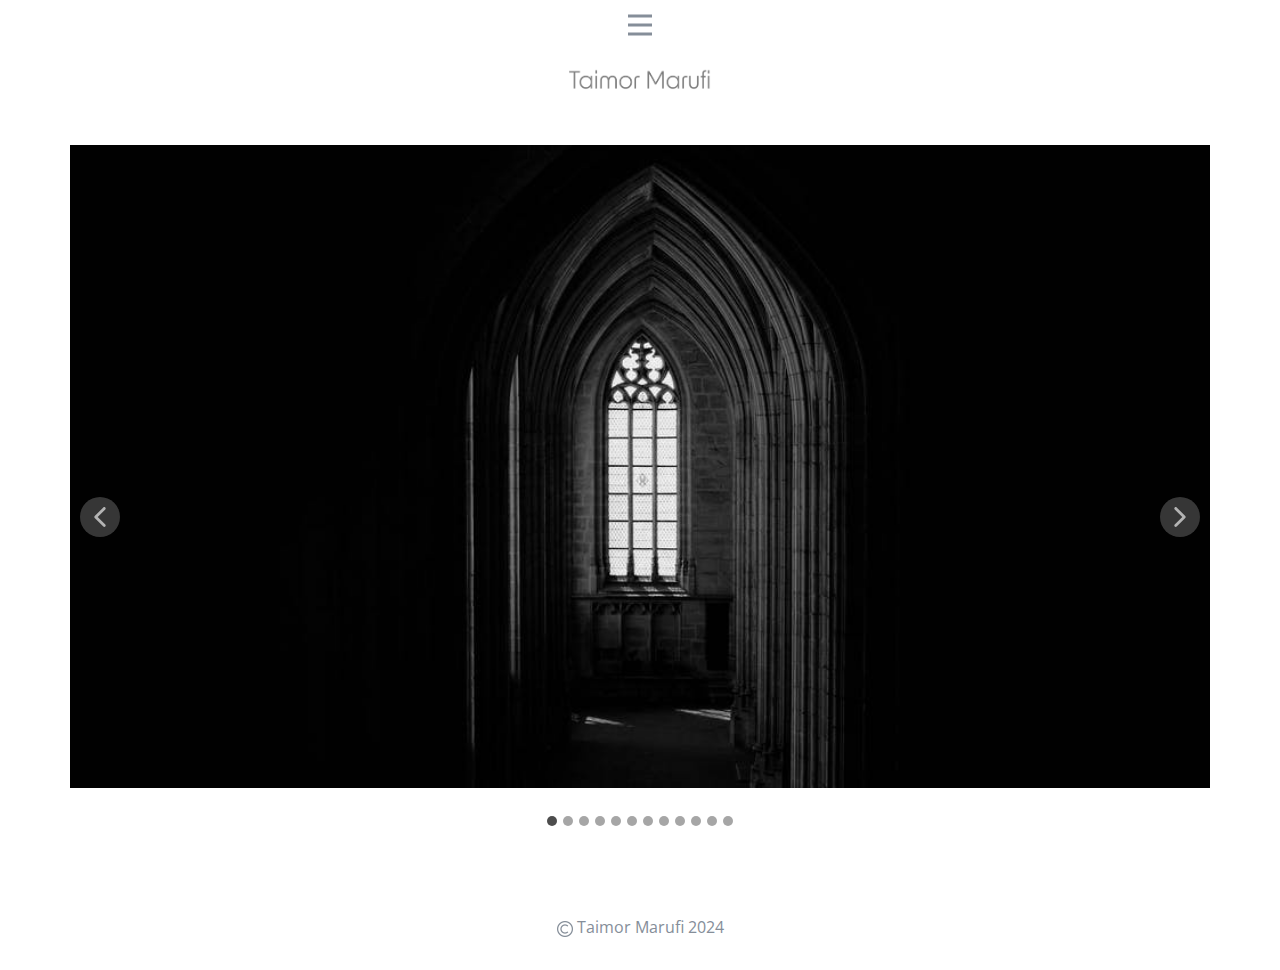
<file: index.html>
<!DOCTYPE html>
<html style="font-size: 16px;" lang="en"><head>
    <meta name="viewport" content="width=device-width, initial-scale=1.0">
    <meta charset="utf-8">
    <meta name="keywords" content="">
    <meta name="description" content="">
    <title>Home</title>
    <link rel="stylesheet" href="nicepage.css" media="screen">
<link rel="stylesheet" href="Home.css" media="screen">
    <script class="u-script" type="text/javascript" src="jquery.js" defer=""></script>
    <script class="u-script" type="text/javascript" src="nicepage.js" defer=""></script>
    <meta name="generator" content="Nicepage 6.13.8, nicepage.com">
    <link id="u-theme-google-font" rel="stylesheet" href="https://fonts.googleapis.com/css?family=Roboto:100,100i,300,300i,400,400i,500,500i,700,700i,900,900i|Open+Sans:300,300i,400,400i,500,500i,600,600i,700,700i,800,800i">
    
    
    
    <script type="application/ld+json">{
		"@context": "http://schema.org",
		"@type": "Organization",
		"name": "",
		"logo": "images/Untitled-1.png"
}</script>
    <meta name="theme-color" content="#478ac9">
    <meta property="og:title" content="Home">
    <meta property="og:type" content="website">
  <meta data-intl-tel-input-cdn-path="intlTelInput/"></head>
  <body data-home-page="Home.html" data-home-page-title="Home" data-path-to-root="./" data-include-products="false" class="u-body u-xl-mode" data-lang="en"><header class="u-clearfix u-header u-sticky u-header" id="sec-e6d0"><div class="u-clearfix u-sheet u-sheet-1">
        <nav class="u-menu u-menu-hamburger u-menu-open-right u-offcanvas u-menu-1" data-responsive-from="XL">
          <div class="menu-collapse" style="font-size: 1rem; letter-spacing: 0px;">
            <a class="u-button-style u-custom-left-right-menu-spacing u-custom-padding-bottom u-custom-top-bottom-menu-spacing u-nav-link u-text-active-palette-1-base u-text-hover-palette-5-light-2 u-text-palette-5-dark-1" href="#">
              <svg class="u-svg-link" viewBox="0 0 24 24"><use xlink:href="#menu-hamburger"></use></svg>
              <svg class="u-svg-content" version="1.1" id="menu-hamburger" viewBox="0 0 16 16" x="0px" y="0px" xmlns:xlink="http://www.w3.org/1999/xlink" xmlns="http://www.w3.org/2000/svg"><g><rect y="1" width="16" height="2"></rect><rect y="7" width="16" height="2"></rect><rect y="13" width="16" height="2"></rect>
</g></svg>
            </a>
          </div>
          <div class="u-custom-menu u-nav-container">
            <ul class="u-nav u-unstyled u-nav-1"><li class="u-nav-item"><a class="u-button-style u-nav-link u-text-active-palette-1-base u-text-hover-palette-2-base" href="Home.html" style="padding: 10px 20px;">Home</a>
</li><li class="u-nav-item"><a class="u-button-style u-nav-link u-text-active-palette-1-base u-text-hover-palette-2-base" href="About.html" style="padding: 10px 20px;">About</a>
</li><li class="u-nav-item"><a class="u-button-style u-nav-link u-text-active-palette-1-base u-text-hover-palette-2-base" href="Contact.html" style="padding: 10px 20px;">Contact</a>
</li></ul>
          </div>
          <div class="u-custom-menu u-nav-container-collapse">
            <div class="custom-expanded u-black u-container-style u-inner-container-layout u-opacity u-opacity-80 u-sidenav u-sidenav-1" data-offcanvas-width="215">
              <div class="u-inner-container-layout u-sidenav-overflow">
                <div class="u-menu-close u-menu-close-1"></div>
                <ul class="u-align-center u-nav u-popupmenu-items u-text-hover-palette-3-light-1 u-unstyled u-nav-2"><li class="u-nav-item"><a class="u-button-style u-nav-link" href="Home.html">Home</a>
</li><li class="u-nav-item"><a class="u-button-style u-nav-link" href="About.html">About</a>
</li><li class="u-nav-item"><a class="u-button-style u-nav-link" href="Contact.html">Contact</a>
</li></ul>
              </div>
            </div>
            <div class="u-black u-menu-overlay u-opacity u-opacity-70"></div>
          </div>
        </nav>
        <a href="#" class="u-image u-logo u-image-1" data-image-width="5215" data-image-height="921">
          <img src="images/Untitled-1.png" class="u-logo-image u-logo-image-1">
        </a>
      </div></header>
    <section class="u-align-center u-clearfix u-section-1" id="sec-091c">
      <div class="u-clearfix u-sheet u-valign-middle u-sheet-1">
        <div class="u-carousel u-expanded-width u-gallery u-layout-carousel u-lightbox u-no-transition u-show-text-always u-gallery-1" id="carousel-ec97" data-interval="5000" data-u-ride="carousel">
          <ol class="u-absolute-hcenter u-carousel-indicators u-carousel-indicators-1">
            <li data-u-target="#carousel-ec97" data-u-slide-to="0" class="u-active u-grey-70 u-shape-circle" style="width: 10px; height: 10px;"></li>
            <li data-u-target="#carousel-ec97" data-u-slide-to="1" class="u-grey-70 u-shape-circle" style="width: 10px; height: 10px;"></li>
            <li data-u-target="#carousel-ec97" data-u-slide-to="2" class="u-grey-70 u-shape-circle" style="width: 10px; height: 10px;"></li>
            <li data-u-target="#carousel-ec97" data-u-slide-to="3" class="u-grey-70 u-shape-circle" style="width: 10px; height: 10px;"></li>
            <li data-u-target="#carousel-ec97" data-u-slide-to="4" class="u-grey-70 u-shape-circle" style="width: 10px; height: 10px;"></li>
            <li data-u-target="#carousel-ec97" data-u-slide-to="5" class="u-grey-70 u-shape-circle" style="width: 10px; height: 10px;"></li>
            <li data-u-target="#carousel-ec97" data-u-slide-to="6" class="u-grey-70 u-shape-circle" style="width: 10px; height: 10px;"></li>
            <li data-u-target="#carousel-ec97" data-u-slide-to="7" class="u-grey-70 u-shape-circle" style="width: 10px; height: 10px;"></li>
            <li data-u-target="#carousel-ec97" data-u-slide-to="8" class="u-grey-70 u-shape-circle" style="width: 10px; height: 10px;"></li>
            <li data-u-target="#carousel-ec97" data-u-slide-to="9" class="u-grey-70 u-shape-circle" style="width: 10px; height: 10px;"></li>
            <li data-u-target="#carousel-ec97" data-u-slide-to="10" class="u-grey-70 u-shape-circle" style="width: 10px; height: 10px;"></li>
            <li data-u-target="#carousel-ec97" data-u-slide-to="11" class="u-grey-70 u-shape-circle" style="width: 10px; height: 10px;"></li>
          </ol>
          <div class="u-carousel-inner u-gallery-inner" role="listbox">
            <div class="u-active u-carousel-item u-gallery-item u-carousel-item-1" data-image-width="1000" data-image-height="1500">
              <div class="u-back-slide">
                <img class="u-back-image u-expanded" src="images/pexels-photo-2823459.jpeg">
              </div>
              <div class="u-align-left u-over-slide u-over-slide-1"></div>
              <style data-mode="XL" data-visited="true"></style>
              <style data-mode="LG"></style>
              <style data-mode="MD"></style>
              <style data-mode="SM"></style>
              <style data-mode="XS"></style>
            </div>
            <div class="u-carousel-item u-gallery-item u-carousel-item-2">
              <div class="u-back-slide" data-image-width="1280" data-image-height="1920">
                <img class="u-back-image u-expanded" src="images/pexels-sheng-ye-1095146367-24375007.jpg">
              </div>
              <div class="u-align-left u-over-slide u-over-slide-2">
                <h3 class="u-gallery-heading" style="margin-left: 0px; margin-right: auto;">Sample Title</h3>
                <p class="u-gallery-text" style="margin-left: 0px; margin-right: auto;">Sample text. Click to select the text box.</p>
              </div>
            </div>
            <div class="u-carousel-item u-gallery-item u-carousel-item-3">
              <div class="u-back-slide" data-image-width="2250" data-image-height="1500">
                <img class="u-back-image u-expanded" src="images/pexelsphoto1496647.png">
              </div>
              <div class="u-align-left u-over-slide u-over-slide-3">
                <h3 class="u-gallery-heading" style="margin-left: 0px; margin-right: auto;">Sample Title</h3>
                <p class="u-gallery-text" style="margin-left: 0px; margin-right: auto;">Sample Text</p>
              </div>
            </div>
            <div class="u-carousel-item u-gallery-item u-carousel-item-4" data-image-width="1200" data-image-height="1500">
              <div class="u-back-slide">
                <img class="u-back-image u-expanded" src="images/pexelsphoto3626314.jpeg">
              </div>
              <div class="u-align-left u-over-slide u-over-slide-4"></div>
              <style data-mode="XL" data-visited="true"></style>
              <style data-mode="LG"></style>
              <style data-mode="MD"></style>
              <style data-mode="SM"></style>
              <style data-mode="XS"></style>
            </div>
            <div class="u-carousel-item u-gallery-item u-carousel-item-5" data-image-width="1125" data-image-height="1500">
              <div class="u-back-slide">
                <img class="u-back-image u-expanded" src="images/pexelsphoto3546131.jpeg">
              </div>
              <div class="u-align-left u-over-slide u-over-slide-5"></div>
              <style data-mode="XL" data-visited="true"></style>
              <style data-mode="LG"></style>
              <style data-mode="MD"></style>
              <style data-mode="SM"></style>
              <style data-mode="XS"></style>
            </div>
            <div class="u-carousel-item u-gallery-item u-carousel-item-6" data-image-width="1125" data-image-height="1500">
              <div class="u-back-slide">
                <img class="u-back-image u-expanded" src="images/pexelsphoto3293037.jpeg">
              </div>
              <div class="u-align-left u-over-slide u-over-slide-6"></div>
              <style data-mode="XL" data-visited="true"></style>
              <style data-mode="LG"></style>
              <style data-mode="MD"></style>
              <style data-mode="SM"></style>
              <style data-mode="XS"></style>
            </div>
            <div class="u-carousel-item u-gallery-item u-carousel-item-7" data-image-width="2250" data-image-height="1500">
              <div class="u-back-slide">
                <img class="u-back-image u-expanded" src="images/pexelsphoto3571563.jpeg">
              </div>
              <div class="u-align-left u-over-slide u-over-slide-7"></div>
              <style data-mode="XL" data-visited="true"></style>
              <style data-mode="LG"></style>
              <style data-mode="MD"></style>
              <style data-mode="SM"></style>
              <style data-mode="XS"></style>
            </div>
            <div class="u-carousel-item u-gallery-item u-carousel-item-8" data-image-width="1001" data-image-height="1500">
              <div class="u-back-slide">
                <img class="u-back-image u-expanded" src="images/pexelsphoto3536523.jpeg">
              </div>
              <div class="u-align-left u-over-slide u-over-slide-8"></div>
              <style data-mode="XL" data-visited="true"></style>
              <style data-mode="LG"></style>
              <style data-mode="MD"></style>
              <style data-mode="SM"></style>
              <style data-mode="XS"></style>
            </div>
            <div class="u-carousel-item u-gallery-item u-carousel-item-9" data-image-width="1001" data-image-height="1500">
              <div class="u-back-slide">
                <img class="u-back-image u-expanded" src="images/pexels-photo-3541389.jpeg">
              </div>
              <div class="u-align-left u-over-slide u-over-slide-9"></div>
              <style data-mode="XL" data-visited="true"></style>
              <style data-mode="LG"></style>
              <style data-mode="MD"></style>
              <style data-mode="SM"></style>
              <style data-mode="XS"></style>
            </div>
            <div class="u-carousel-item u-gallery-item u-carousel-item-10" data-image-width="1000" data-image-height="1500">
              <div class="u-back-slide">
                <img class="u-back-image u-expanded" src="images/pexels-photo-3916422.jpeg">
              </div>
              <div class="u-align-left u-over-slide u-over-slide-10"></div>
              <style data-mode="XL" data-visited="true"></style>
              <style data-mode="LG"></style>
              <style data-mode="MD"></style>
              <style data-mode="SM"></style>
              <style data-mode="XS"></style>
            </div>
            <div class="u-carousel-item u-gallery-item u-carousel-item-11" data-image-width="1000" data-image-height="1500">
              <div class="u-back-slide">
                <img class="u-back-image u-expanded" src="images/pexels-photo-3006003.jpeg">
              </div>
              <div class="u-align-left u-over-slide u-over-slide-11"></div>
              <style data-mode="XL" data-visited="true"></style>
              <style data-mode="LG"></style>
              <style data-mode="MD"></style>
              <style data-mode="SM"></style>
              <style data-mode="XS"></style>
            </div>
            <div class="u-carousel-item u-gallery-item u-carousel-item-12" data-image-width="996" data-image-height="1500">
              <div class="u-back-slide">
                <img class="u-back-image u-expanded" src="images/pexels-photo-1719641.jpeg">
              </div>
              <div class="u-align-left u-over-slide u-over-slide-12"></div>
              <style data-mode="XL" data-visited="true"></style>
              <style data-mode="LG"></style>
              <style data-mode="MD"></style>
              <style data-mode="SM"></style>
              <style data-mode="XS"></style>
            </div>
          </div>
          <a class="u-absolute-vcenter u-carousel-control u-carousel-control-prev u-grey-70 u-icon-circle u-opacity u-opacity-70 u-spacing-10 u-text-white u-carousel-control-1" href="#carousel-ec97" role="button" data-u-slide="prev">
            <span aria-hidden="true">
              <svg viewBox="0 0 451.847 451.847"><path d="M97.141,225.92c0-8.095,3.091-16.192,9.259-22.366L300.689,9.27c12.359-12.359,32.397-12.359,44.751,0
c12.354,12.354,12.354,32.388,0,44.748L173.525,225.92l171.903,171.909c12.354,12.354,12.354,32.391,0,44.744
c-12.354,12.365-32.386,12.365-44.745,0l-194.29-194.281C100.226,242.115,97.141,234.018,97.141,225.92z"></path></svg>
            </span>
            <span class="sr-only">
              <svg viewBox="0 0 451.847 451.847"><path d="M97.141,225.92c0-8.095,3.091-16.192,9.259-22.366L300.689,9.27c12.359-12.359,32.397-12.359,44.751,0
c12.354,12.354,12.354,32.388,0,44.748L173.525,225.92l171.903,171.909c12.354,12.354,12.354,32.391,0,44.744
c-12.354,12.365-32.386,12.365-44.745,0l-194.29-194.281C100.226,242.115,97.141,234.018,97.141,225.92z"></path></svg>
            </span>
          </a>
          <a class="u-absolute-vcenter u-carousel-control u-carousel-control-next u-grey-70 u-icon-circle u-opacity u-opacity-70 u-spacing-10 u-text-white u-carousel-control-2" href="#carousel-ec97" role="button" data-u-slide="next">
            <span aria-hidden="true">
              <svg viewBox="0 0 451.846 451.847"><path d="M345.441,248.292L151.154,442.573c-12.359,12.365-32.397,12.365-44.75,0c-12.354-12.354-12.354-32.391,0-44.744
L278.318,225.92L106.409,54.017c-12.354-12.359-12.354-32.394,0-44.748c12.354-12.359,32.391-12.359,44.75,0l194.287,194.284
c6.177,6.18,9.262,14.271,9.262,22.366C354.708,234.018,351.617,242.115,345.441,248.292z"></path></svg>
            </span>
            <span class="sr-only">
              <svg viewBox="0 0 451.846 451.847"><path d="M345.441,248.292L151.154,442.573c-12.359,12.365-32.397,12.365-44.75,0c-12.354-12.354-12.354-32.391,0-44.744
L278.318,225.92L106.409,54.017c-12.354-12.359-12.354-32.394,0-44.748c12.354-12.359,32.391-12.359,44.75,0l194.287,194.284
c6.177,6.18,9.262,14.271,9.262,22.366C354.708,234.018,351.617,242.115,345.441,248.292z"></path></svg>
            </span>
          </a>
        </div>
        <p class="u-text u-text-default u-text-palette-5-dark-1 u-text-1"><span class="u-file-icon u-icon u-text-palette-5-dark-1"><img src="images/1294391-24af65bd.png" alt=""></span>&nbsp;Taimor Marufi 2024
        </p>
      </div>
    </section>
    
    
    
    
    
</body></html>
</file>
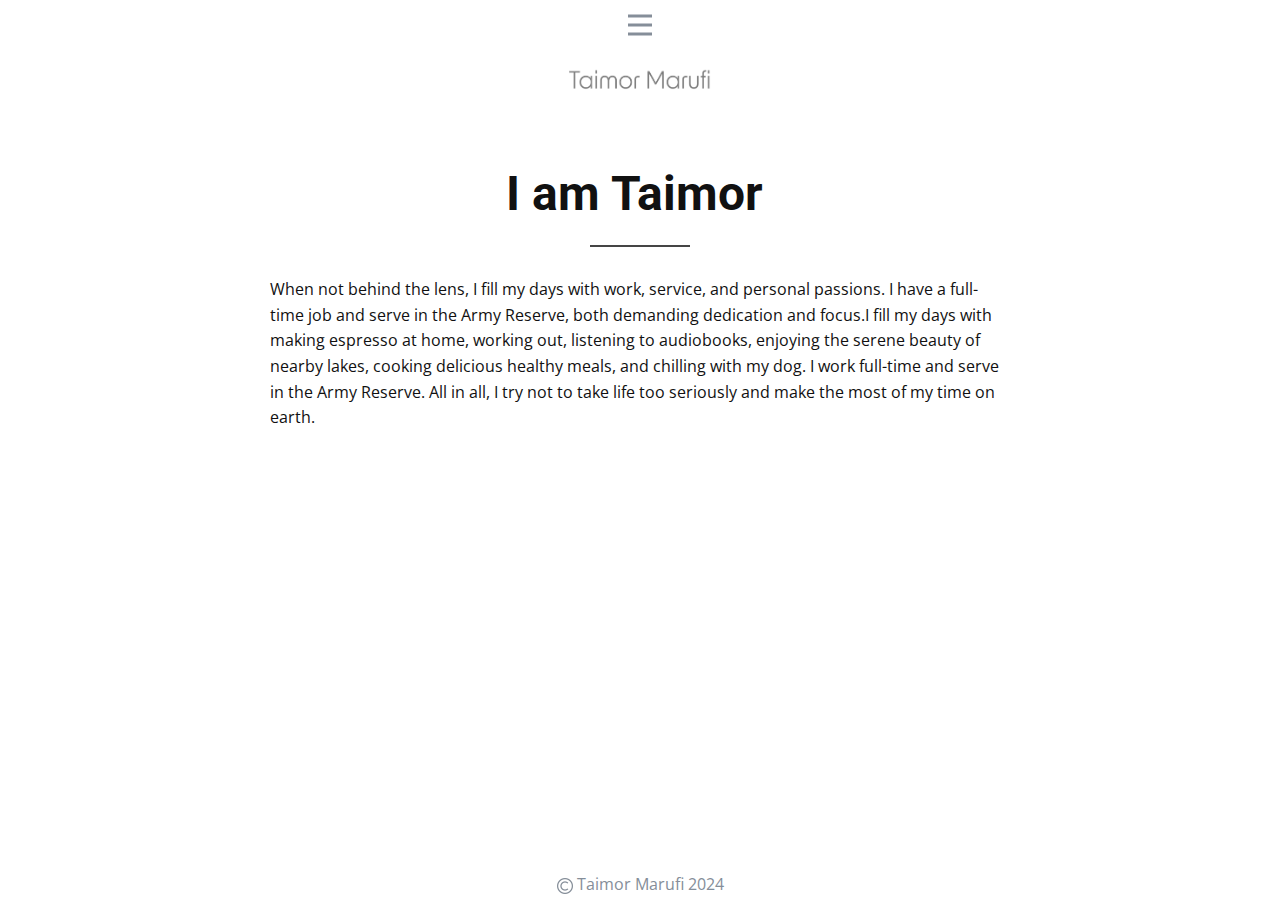
<file: About.html>
<!DOCTYPE html>
<html style="font-size: 16px;" lang="en"><head>
    <meta name="viewport" content="width=device-width, initial-scale=1.0">
    <meta charset="utf-8">
    <meta name="keywords" content="​I am Taimor">
    <meta name="description" content="">
    <title>About</title>
    <link rel="stylesheet" href="nicepage.css" media="screen">
<link rel="stylesheet" href="About.css" media="screen">
    <script class="u-script" type="text/javascript" src="jquery.js" defer=""></script>
    <script class="u-script" type="text/javascript" src="nicepage.js" defer=""></script>
    <meta name="generator" content="Nicepage 6.13.8, nicepage.com">
    <link id="u-theme-google-font" rel="stylesheet" href="https://fonts.googleapis.com/css?family=Roboto:100,100i,300,300i,400,400i,500,500i,700,700i,900,900i|Open+Sans:300,300i,400,400i,500,500i,600,600i,700,700i,800,800i">
    
    
    
    <script type="application/ld+json">{
		"@context": "http://schema.org",
		"@type": "Organization",
		"name": "",
		"logo": "images/Untitled-1.png"
}</script>
    <meta name="theme-color" content="#478ac9">
    <meta property="og:title" content="About">
    <meta property="og:type" content="website">
  <meta data-intl-tel-input-cdn-path="intlTelInput/"></head>
  <body data-path-to-root="./" data-include-products="false" class="u-body u-xl-mode" data-lang="en"><header class="u-clearfix u-header u-sticky u-header" id="sec-e6d0"><div class="u-clearfix u-sheet u-sheet-1">
        <nav class="u-menu u-menu-hamburger u-menu-open-right u-offcanvas u-menu-1" data-responsive-from="XL">
          <div class="menu-collapse" style="font-size: 1rem; letter-spacing: 0px;">
            <a class="u-button-style u-custom-left-right-menu-spacing u-custom-padding-bottom u-custom-top-bottom-menu-spacing u-nav-link u-text-active-palette-1-base u-text-hover-palette-5-light-2 u-text-palette-5-dark-1" href="#">
              <svg class="u-svg-link" viewBox="0 0 24 24"><use xlink:href="#menu-hamburger"></use></svg>
              <svg class="u-svg-content" version="1.1" id="menu-hamburger" viewBox="0 0 16 16" x="0px" y="0px" xmlns:xlink="http://www.w3.org/1999/xlink" xmlns="http://www.w3.org/2000/svg"><g><rect y="1" width="16" height="2"></rect><rect y="7" width="16" height="2"></rect><rect y="13" width="16" height="2"></rect>
</g></svg>
            </a>
          </div>
          <div class="u-custom-menu u-nav-container">
            <ul class="u-nav u-unstyled u-nav-1"><li class="u-nav-item"><a class="u-button-style u-nav-link u-text-active-palette-1-base u-text-hover-palette-2-base" href="Home.html" style="padding: 10px 20px;">Home</a>
</li><li class="u-nav-item"><a class="u-button-style u-nav-link u-text-active-palette-1-base u-text-hover-palette-2-base" href="About.html" style="padding: 10px 20px;">About</a>
</li><li class="u-nav-item"><a class="u-button-style u-nav-link u-text-active-palette-1-base u-text-hover-palette-2-base" href="Contact.html" style="padding: 10px 20px;">Contact</a>
</li></ul>
          </div>
          <div class="u-custom-menu u-nav-container-collapse">
            <div class="custom-expanded u-black u-container-style u-inner-container-layout u-opacity u-opacity-80 u-sidenav u-sidenav-1" data-offcanvas-width="215">
              <div class="u-inner-container-layout u-sidenav-overflow">
                <div class="u-menu-close u-menu-close-1"></div>
                <ul class="u-align-center u-nav u-popupmenu-items u-text-hover-palette-3-light-1 u-unstyled u-nav-2"><li class="u-nav-item"><a class="u-button-style u-nav-link" href="Home.html">Home</a>
</li><li class="u-nav-item"><a class="u-button-style u-nav-link" href="About.html">About</a>
</li><li class="u-nav-item"><a class="u-button-style u-nav-link" href="Contact.html">Contact</a>
</li></ul>
              </div>
            </div>
            <div class="u-black u-menu-overlay u-opacity u-opacity-70"></div>
          </div>
        </nav>
        <a href="#" class="u-image u-logo u-image-1" data-image-width="5215" data-image-height="921">
          <img src="images/Untitled-1.png" class="u-logo-image u-logo-image-1">
        </a>
      </div></header>
    <section class="u-align-center u-clearfix u-section-1" id="carousel_8d75">
      <div class="u-clearfix u-sheet u-sheet-1">
        <h2 class="u-text u-text-1">I am Taimor&nbsp;</h2>
        <div class="u-border-2 u-border-grey-dark-1 u-line u-line-horizontal u-line-1"></div>
        <p class="u-align-left u-text u-text-2"> When not behind the lens,&nbsp;I fill my days with work,&nbsp;service,&nbsp;and personal passions.&nbsp;I have a full-time job and serve in the Army Reserve,&nbsp;both demanding dedication and focus.I fill my days with making espresso at home, working out, listening to audiobooks, enjoying the serene beauty of nearby lakes, cooking delicious healthy meals, and chilling with my dog. I work full-time and serve in the Army Reserve. All in all, I try not to take life too seriously and make the most of my time on earth.</p>
        <div class="u-video u-video-contain u-video-1">
          <div class="embed-responsive embed-responsive-1">
            <iframe style="position: absolute;top: 0;left: 0;width: 100%;height: 100%;" class="embed-responsive-item" src="https://www.youtube.com/embed/1v8mDF57WYs?playlist=1v8mDF57WYs&amp;loop=1&amp;mute=1&amp;showinfo=0&amp;controls=0&amp;start=0&amp;autoplay=1" data-autoplay="1" frameborder="0" allowfullscreen=""></iframe>
          </div>
        </div>
        <p class="u-text u-text-default u-text-palette-5-dark-1 u-text-3"><span class="u-file-icon u-icon u-text-palette-5-dark-1"><img src="images/1294391-24af65bd.png" alt=""></span>&nbsp;Taimor Marufi 2024
        </p>
      </div>
    </section>
    
   
  
</body></html>
</file>
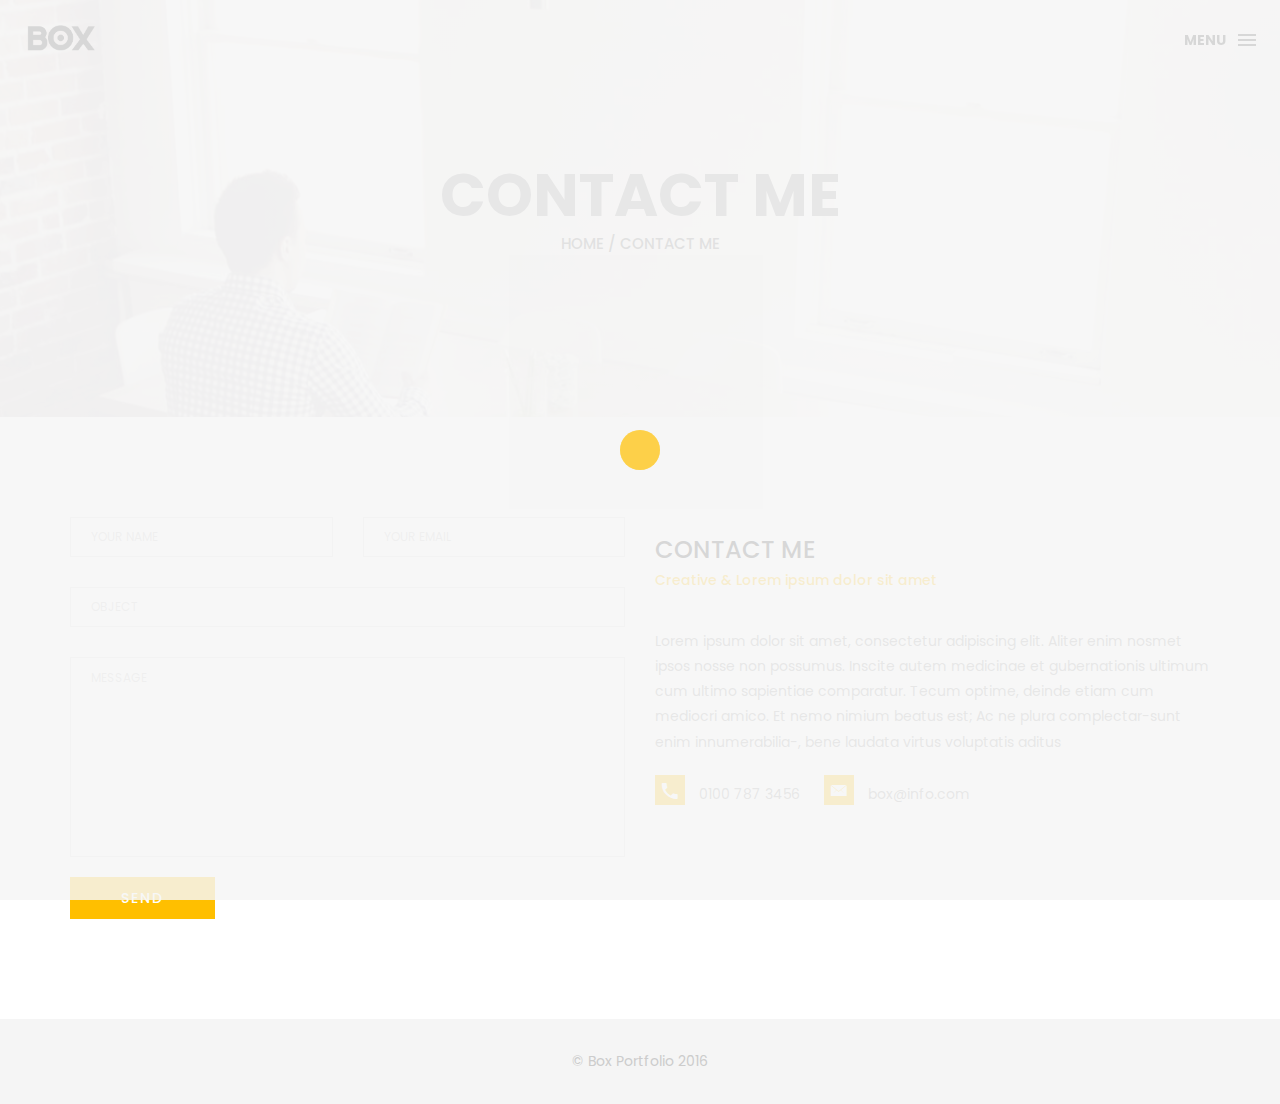
<file: contact.html>
<!DOCTYPE html>
<html lang="en">

<head>
    <meta charset="utf-8">
    <meta http-equiv="X-UA-Compatible" content="IE=edge">
    <meta name="viewport" content="width=device-width, initial-scale=1">
    <!-- The above 3 meta tags *must* come first in the head; any other head content must come *after* these tags -->
    <title>Box personal portfolio Template</title>

    <!-- Bootstrap -->
    <link href="css/bootstrap.min.css" rel="stylesheet">
    <link href="ionicons/css/ionicons.min.css" rel="stylesheet">
    <link rel="icon" href="img/fav.png" type="image/x-icon">

    <!-- main css -->
    <link href="css/style.css" rel="stylesheet">


    <!-- modernizr -->
    <script src="js/modernizr.js"></script>

    <!-- HTML5 shim and Respond.js for IE8 support of HTML5 elements and media queries -->
    <!-- WARNING: Respond.js doesn't work if you view the page via file:// -->
    <!--[if lt IE 9]>
      <script src="https://oss.maxcdn.com/html5shiv/3.7.2/html5shiv.min.js"></script>
      <script src="https://oss.maxcdn.com/respond/1.4.2/respond.min.js"></script>
    <![endif]-->
</head>

<body>

    <!-- Preloader -->
    <div id="preloader">
        <div class="pre-container">
            <div class="spinner">
                <div class="double-bounce1"></div>
                <div class="double-bounce2"></div>
            </div>
        </div>
    </div>
    <!-- end Preloader -->

    <div class="container-fluid">
        <!-- box-header -->
        <header class="box-header">
            <div class="box-logo">
                <a href="index.html"><img src="img/logo.png" width="80" alt="Logo"></a>
            </div>
            <!-- box-nav -->
            <a class="box-primary-nav-trigger" href="#0">
                <span class="box-menu-text">Menu</span><span class="box-menu-icon"></span>
            </a>
            <!-- box-primary-nav-trigger -->
        </header>
        <!-- end box-header -->

        <!-- nav -->
        <nav>
            <ul class="box-primary-nav">
                <li class="box-label">About me</li>

                <li><a href="index.html">Intro</a></li>
                <li><a href="about.html">About me</a></li>
                <li><a href="services.html">services</a></li>
                <li><a href="portfolio.html">portfolio</a></li>
                <li><a href="contact.html">contact me</a> <i class="ion-ios-circle-filled color"></i></li>



                <li class="box-label">Follow me</li>

                <li class="box-social"><a href="#0"><i class="ion-social-facebook"></i></a></li>
                <li class="box-social"><a href="#0"><i class="ion-social-instagram-outline"></i></a></li>
                <li class="box-social"><a href="#0"><i class="ion-social-twitter"></i></a></li>
                <li class="box-social"><a href="#0"><i class="ion-social-dribbble"></i></a></li>
            </ul>
        </nav>
        <!-- end nav -->

    </div>

    <!-- top bar -->
    <div class="top-bar">
        <h1>contact Me</h1>
        <p><a href="#">Home</a> / Contact Me</p>
    </div>
    <!-- end top bar -->

    <!-- main-container -->
    <div class="container main-container">
        <div class="col-md-6">
            <form action="#" method="post">
                <div class="row">
                    <div class="col-md-6">
                        <div class="input-contact">
                            <input type="text" name="name">
                            <span>your name</span>
                        </div>
                    </div>
                    <div class="col-md-6">
                        <div class="input-contact">
                            <input type="text" name="email">
                            <span>your email</span>
                        </div>
                    </div>
                    <div class="col-md-12">
                        <div class="input-contact">
                            <input type="text" name="object">
                            <span>object</span>
                        </div>
                    </div>
                    <div class="col-md-12">
                        <div class="textarea-contact">
                            <textarea name="message"></textarea>
                            <span>message</span>
                        </div>
                    </div>
                    <div class="col-md-12">
                        <a href="#" class="btn btn-box">Send</a>
                    </div>
                </div>
            </form>
        </div>

        <div class="col-md-6">
            <h3 class="text-uppercase">contact me</h3>
            <h5>Creative & Lorem ipsum dolor sit amet</h5>
            <div class="h-30"></div>
            <p>Lorem ipsum dolor sit amet, consectetur adipiscing elit. Aliter enim nosmet ipsos nosse non possumus. Inscite autem medicinae et gubernationis ultimum cum ultimo sapientiae comparatur. Tecum optime, deinde etiam cum mediocri amico. Et nemo nimium beatus est; Ac ne plura complectar-sunt enim innumerabilia-, bene laudata virtus voluptatis aditus </p>
            <div class="contact-info">
                <p><i class="ion-android-call"></i> 0100 787 3456</p>
                <p><i class="ion-ios-email"></i> box@info.com</p>
            </div>
        </div>


    </div>
    <!-- end main-container -->

    <!-- footer -->
    <footer>
        <div class="container-fluid">
            <p class="copyright">© Box Portfolio 2016</p>
        </div>
    </footer>
    <!-- end footer -->

    <!-- back to top -->
    <a href="#0" class="cd-top"><i class="ion-android-arrow-up"></i></a>
    <!-- end back to top -->



    <!-- jQuery -->
    <script src="js/jquery-2.1.1.js"></script>
    <!--  plugins -->
    <script src="js/bootstrap.min.js"></script>
    <script src="js/menu.js"></script>
    <script src="js/animated-headline.js"></script>
    <script src="js/isotope.pkgd.min.js"></script>


    <!--  custom script -->
    <script src="js/custom.js"></script>

</body>

</html>
</file>
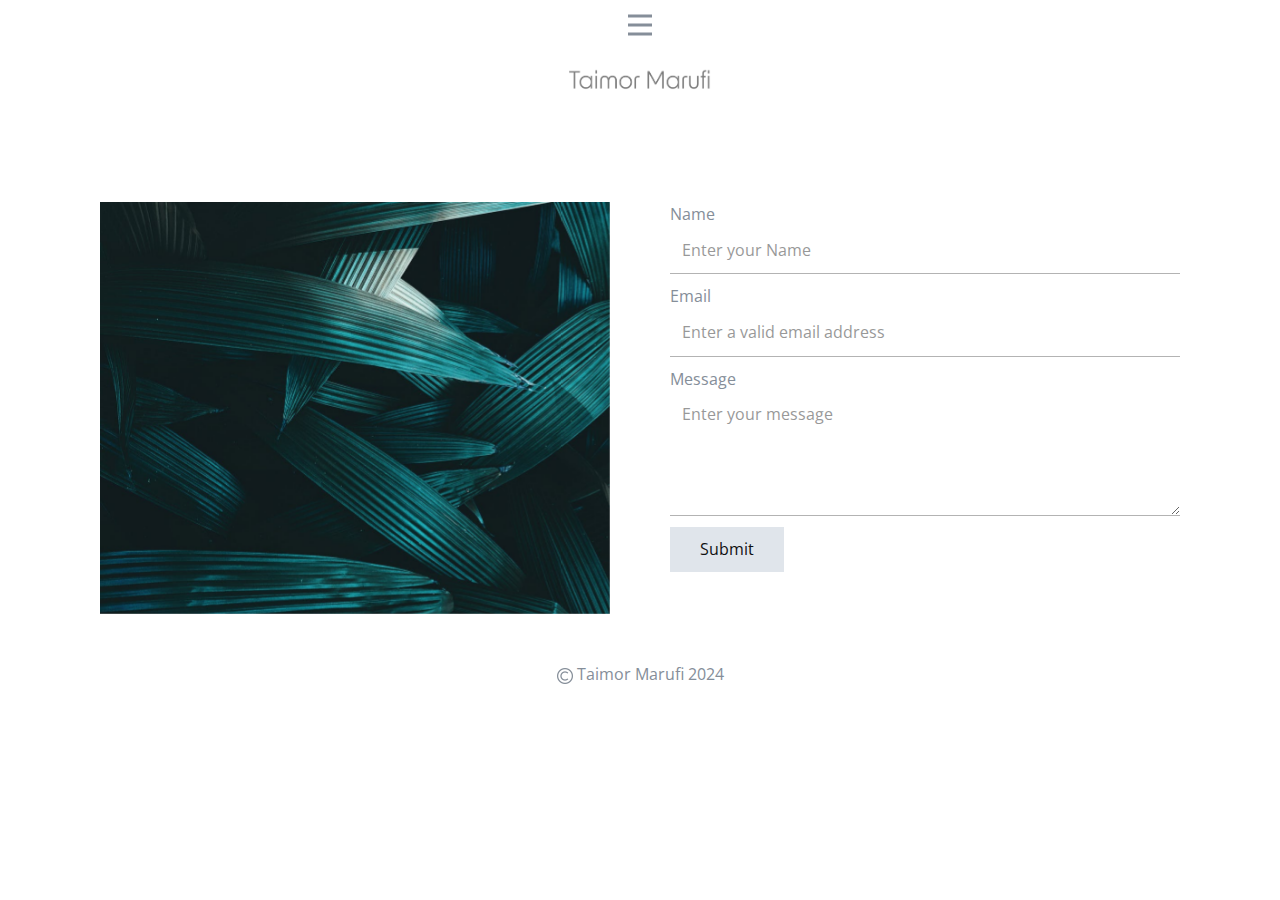
<file: Contact.html>
<!DOCTYPE html>
<html style="font-size: 16px;" lang="en"><head>
    <meta name="viewport" content="width=device-width, initial-scale=1.0">
    <meta charset="utf-8">
    <meta name="keywords" content="Let&amp;apos;s Connect">
    <meta name="description" content="">
    <title>Contact</title>
    <link rel="stylesheet" href="nicepage.css" media="screen">
<link rel="stylesheet" href="Contact.css" media="screen">
    <script class="u-script" type="text/javascript" src="jquery.js" defer=""></script>
    <script class="u-script" type="text/javascript" src="nicepage.js" defer=""></script>
    <meta name="generator" content="Nicepage 6.13.8, nicepage.com">
    <meta name="referrer" content="origin">
    <link id="u-theme-google-font" rel="stylesheet" href="https://fonts.googleapis.com/css?family=Roboto:100,100i,300,300i,400,400i,500,500i,700,700i,900,900i|Open+Sans:300,300i,400,400i,500,500i,600,600i,700,700i,800,800i">
    
    
    
    <script type="application/ld+json">{
		"@context": "http://schema.org",
		"@type": "Organization",
		"name": "",
		"logo": "images/Untitled-1.png"
}</script>
    <meta name="theme-color" content="#478ac9">
    <meta property="og:title" content="Contact">
    <meta property="og:type" content="website">
  <meta data-intl-tel-input-cdn-path="intlTelInput/"></head>
  <body data-path-to-root="./" data-include-products="false" class="u-body u-xl-mode" data-lang="en"><header class="u-clearfix u-header u-sticky u-header" id="sec-e6d0"><div class="u-clearfix u-sheet u-sheet-1">
        <nav class="u-menu u-menu-hamburger u-menu-open-right u-offcanvas u-menu-1" data-responsive-from="XL">
          <div class="menu-collapse" style="font-size: 1rem; letter-spacing: 0px;">
            <a class="u-button-style u-custom-left-right-menu-spacing u-custom-padding-bottom u-custom-top-bottom-menu-spacing u-nav-link u-text-active-palette-1-base u-text-hover-palette-5-light-2 u-text-palette-5-dark-1" href="#">
              <svg class="u-svg-link" viewBox="0 0 24 24"><use xlink:href="#menu-hamburger"></use></svg>
              <svg class="u-svg-content" version="1.1" id="menu-hamburger" viewBox="0 0 16 16" x="0px" y="0px" xmlns:xlink="http://www.w3.org/1999/xlink" xmlns="http://www.w3.org/2000/svg"><g><rect y="1" width="16" height="2"></rect><rect y="7" width="16" height="2"></rect><rect y="13" width="16" height="2"></rect>
</g></svg>
            </a>
          </div>
          <div class="u-custom-menu u-nav-container">
            <ul class="u-nav u-unstyled u-nav-1"><li class="u-nav-item"><a class="u-button-style u-nav-link u-text-active-palette-1-base u-text-hover-palette-2-base" href="Home.html" style="padding: 10px 20px;">Home</a>
</li><li class="u-nav-item"><a class="u-button-style u-nav-link u-text-active-palette-1-base u-text-hover-palette-2-base" href="About.html" style="padding: 10px 20px;">About</a>
</li><li class="u-nav-item"><a class="u-button-style u-nav-link u-text-active-palette-1-base u-text-hover-palette-2-base" href="Contact.html" style="padding: 10px 20px;">Contact</a>
</li></ul>
          </div>
          <div class="u-custom-menu u-nav-container-collapse">
            <div class="custom-expanded u-black u-container-style u-inner-container-layout u-opacity u-opacity-80 u-sidenav u-sidenav-1" data-offcanvas-width="215">
              <div class="u-inner-container-layout u-sidenav-overflow">
                <div class="u-menu-close u-menu-close-1"></div>
                <ul class="u-align-center u-nav u-popupmenu-items u-text-hover-palette-3-light-1 u-unstyled u-nav-2"><li class="u-nav-item"><a class="u-button-style u-nav-link" href="Home.html">Home</a>
</li><li class="u-nav-item"><a class="u-button-style u-nav-link" href="About.html">About</a>
</li><li class="u-nav-item"><a class="u-button-style u-nav-link" href="Contact.html">Contact</a>
</li></ul>
              </div>
            </div>
            <div class="u-black u-menu-overlay u-opacity u-opacity-70"></div>
          </div>
        </nav>
        <a href="#" class="u-image u-logo u-image-1" data-image-width="5215" data-image-height="921">
          <img src="images/Untitled-1.png" class="u-logo-image u-logo-image-1">
        </a>
      </div></header>
    <section class="u-clearfix u-section-1" id="carousel_0665">
      <div class="u-clearfix u-sheet u-valign-middle-xs u-sheet-1">
        <div class="data-layout-selected u-clearfix u-expanded-width u-layout-wrap u-layout-wrap-1">
          <div class="u-layout">
            <div class="u-layout-row">
              <div class="u-container-style u-layout-cell u-size-30 u-layout-cell-1">
                <div class="u-container-layout u-valign-bottom u-container-layout-1">
                  <img class="u-expanded-width u-image u-image-default u-image-1" src="images/pexelsphoto3293037.jpeg" alt="" data-image-width="1125" data-image-height="1500" data-animation-name="customAnimationIn" data-animation-duration="2000" data-animation-delay="0">
                </div>
              </div>
              <div class="u-container-style u-layout-cell u-size-30 u-layout-cell-2">
                <div class="u-container-layout u-container-layout-2">
                  <div class="u-expanded-width-lg u-expanded-width-md u-expanded-width-sm u-expanded-width-xs u-form u-form-1">
                    <form action="https://forms.nicepagesrv.com/v2/form/process" class="u-clearfix u-form-spacing-10 u-form-vertical u-inner-form" source="email" name="form" style="padding: 0px;">
                      <div class="u-form-group u-form-name">
                        <label for="name-db17" class="u-label u-text-palette-5-dark-1">Name</label>
                        <input type="text" placeholder="Enter your Name" id="name-db17" name="name" class="u-border-no-left u-border-no-right u-border-no-top u-input u-input-rectangle u-text-grey-80" required="">
                      </div>
                      <div class="u-form-email u-form-group">
                        <label for="email-db17" class="u-label u-text-palette-5-dark-1">Email</label>
                        <input type="email" placeholder="Enter a valid email address" id="email-db17" name="email" class="u-border-no-left u-border-no-right u-border-no-top u-input u-input-rectangle u-text-grey-80" required="">
                      </div>
                      <div class="u-form-group u-form-message">
                        <label for="message-db17" class="u-label u-text-palette-5-dark-1">Message</label>
                        <textarea placeholder="Enter your message" rows="4" cols="50" id="message-db17" name="message" class="u-border-no-left u-border-no-right u-border-no-top u-input u-input-rectangle u-text-grey-80" required=""></textarea>
                      </div>
                      <div class="u-align-left u-form-group u-form-submit">
                        <a href="#" class="u-border-none u-btn u-btn-submit u-button-style u-palette-5-light-2 u-btn-1">Submit</a>
                        <input type="submit" value="submit" class="u-form-control-hidden">
                      </div>
                      <div class="u-form-send-message u-form-send-success"> Thank you! Your message has been sent. </div>
                      <div class="u-form-send-error u-form-send-message"> Unable to send your message. Please fix errors then try again. </div>
                      <input type="hidden" value="" name="recaptchaResponse">
                      <input type="hidden" name="formServices" value="84b79ce8-d56d-3383-3a0e-0a213baf29bc">
                    </form>
                  </div>
                </div>
              </div>
            </div>
          </div>
        </div>
        <p class="u-text u-text-default u-text-palette-5-dark-1 u-text-1"><span class="u-file-icon u-icon u-text-palette-5-dark-1"><img src="images/1294391-24af65bd.png" alt=""></span>&nbsp;Taimor Marufi 2024
        </p>
      </div>
    </section>
    
    
  
</body></html>
</file>
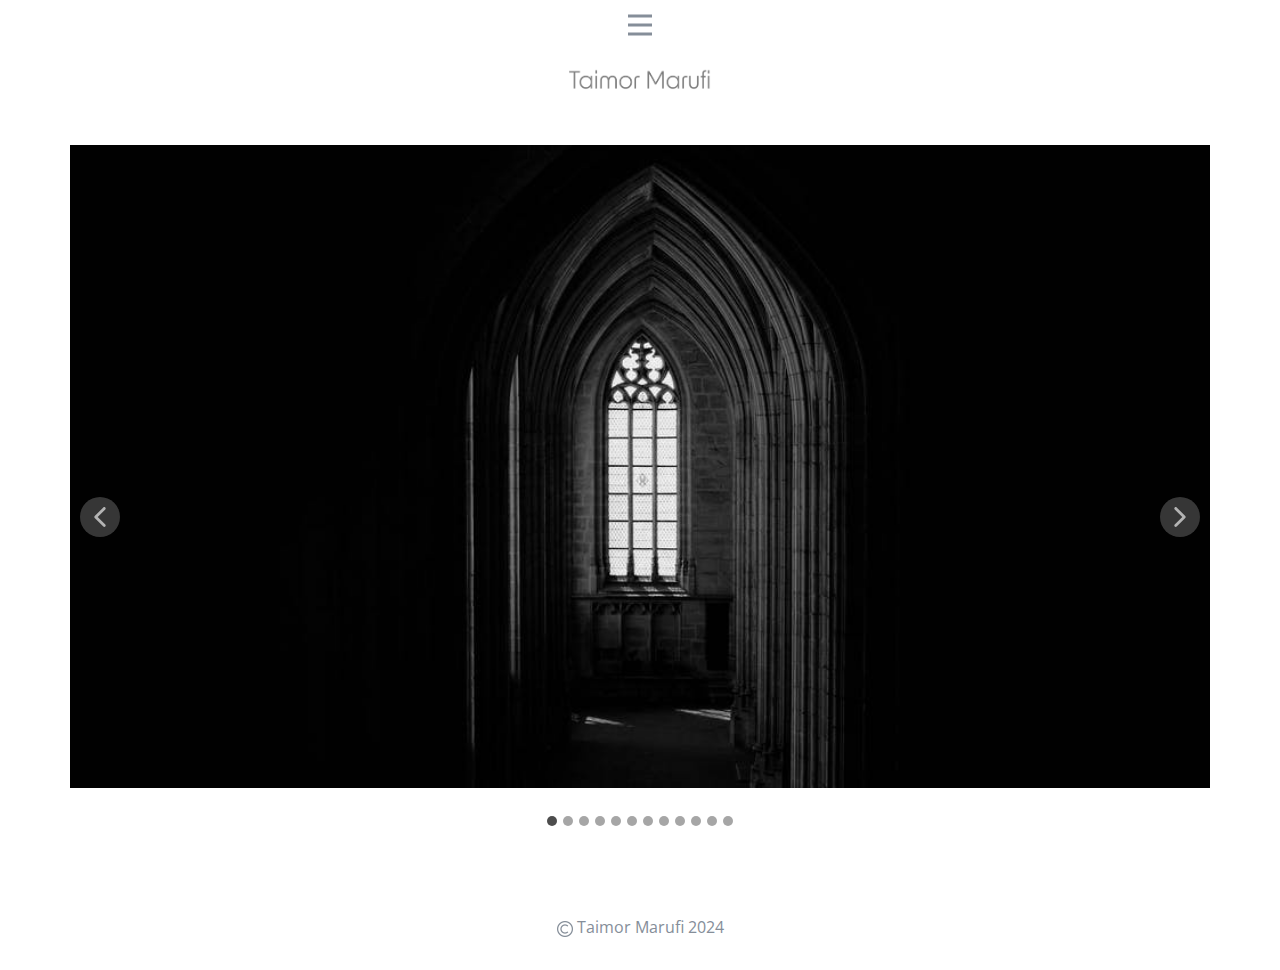
<file: Home.html>
<!DOCTYPE html>
<html style="font-size: 16px;" lang="en"><head>
    <meta name="viewport" content="width=device-width, initial-scale=1.0">
    <meta charset="utf-8">
    <meta name="keywords" content="">
    <meta name="description" content="">
    <title>Home</title>
    <link rel="stylesheet" href="nicepage.css" media="screen">
<link rel="stylesheet" href="Home.css" media="screen">
    <script class="u-script" type="text/javascript" src="jquery.js" defer=""></script>
    <script class="u-script" type="text/javascript" src="nicepage.js" defer=""></script>
    <meta name="generator" content="Nicepage 6.13.8, nicepage.com">
    <link id="u-theme-google-font" rel="stylesheet" href="https://fonts.googleapis.com/css?family=Roboto:100,100i,300,300i,400,400i,500,500i,700,700i,900,900i|Open+Sans:300,300i,400,400i,500,500i,600,600i,700,700i,800,800i">
    
    
    
    <script type="application/ld+json">{
		"@context": "http://schema.org",
		"@type": "Organization",
		"name": "",
		"logo": "images/Untitled-1.png"
}</script>
    <meta name="theme-color" content="#478ac9">
    <meta property="og:title" content="Home">
    <meta property="og:type" content="website">
  <meta data-intl-tel-input-cdn-path="intlTelInput/"></head>
  <body data-path-to-root="./" data-include-products="false" class="u-body u-xl-mode" data-lang="en"><header class="u-clearfix u-header u-sticky u-header" id="sec-e6d0"><div class="u-clearfix u-sheet u-sheet-1">
        <nav class="u-menu u-menu-hamburger u-menu-open-right u-offcanvas u-menu-1" data-responsive-from="XL">
          <div class="menu-collapse" style="font-size: 1rem; letter-spacing: 0px;">
            <a class="u-button-style u-custom-left-right-menu-spacing u-custom-padding-bottom u-custom-top-bottom-menu-spacing u-nav-link u-text-active-palette-1-base u-text-hover-palette-5-light-2 u-text-palette-5-dark-1" href="#">
              <svg class="u-svg-link" viewBox="0 0 24 24"><use xlink:href="#menu-hamburger"></use></svg>
              <svg class="u-svg-content" version="1.1" id="menu-hamburger" viewBox="0 0 16 16" x="0px" y="0px" xmlns:xlink="http://www.w3.org/1999/xlink" xmlns="http://www.w3.org/2000/svg"><g><rect y="1" width="16" height="2"></rect><rect y="7" width="16" height="2"></rect><rect y="13" width="16" height="2"></rect>
</g></svg>
            </a>
          </div>
          <div class="u-custom-menu u-nav-container">
            <ul class="u-nav u-unstyled u-nav-1"><li class="u-nav-item"><a class="u-button-style u-nav-link u-text-active-palette-1-base u-text-hover-palette-2-base" href="Home.html" style="padding: 10px 20px;">Home</a>
</li><li class="u-nav-item"><a class="u-button-style u-nav-link u-text-active-palette-1-base u-text-hover-palette-2-base" href="About.html" style="padding: 10px 20px;">About</a>
</li><li class="u-nav-item"><a class="u-button-style u-nav-link u-text-active-palette-1-base u-text-hover-palette-2-base" href="Contact.html" style="padding: 10px 20px;">Contact</a>
</li></ul>
          </div>
          <div class="u-custom-menu u-nav-container-collapse">
            <div class="custom-expanded u-black u-container-style u-inner-container-layout u-opacity u-opacity-80 u-sidenav u-sidenav-1" data-offcanvas-width="215">
              <div class="u-inner-container-layout u-sidenav-overflow">
                <div class="u-menu-close u-menu-close-1"></div>
                <ul class="u-align-center u-nav u-popupmenu-items u-text-hover-palette-3-light-1 u-unstyled u-nav-2"><li class="u-nav-item"><a class="u-button-style u-nav-link" href="Home.html">Home</a>
</li><li class="u-nav-item"><a class="u-button-style u-nav-link" href="About.html">About</a>
</li><li class="u-nav-item"><a class="u-button-style u-nav-link" href="Contact.html">Contact</a>
</li></ul>
              </div>
            </div>
            <div class="u-black u-menu-overlay u-opacity u-opacity-70"></div>
          </div>
        </nav>
        <a href="#" class="u-image u-logo u-image-1" data-image-width="5215" data-image-height="921">
          <img src="images/Untitled-1.png" class="u-logo-image u-logo-image-1">
        </a>
      </div></header>
    <section class="u-align-center u-clearfix u-section-1" id="sec-091c">
      <div class="u-clearfix u-sheet u-valign-middle u-sheet-1">
        <div class="u-carousel u-expanded-width u-gallery u-layout-carousel u-lightbox u-no-transition u-show-text-always u-gallery-1" id="carousel-ec97" data-interval="5000" data-u-ride="carousel">
          <ol class="u-absolute-hcenter u-carousel-indicators u-carousel-indicators-1">
            <li data-u-target="#carousel-ec97" data-u-slide-to="0" class="u-active u-grey-70 u-shape-circle" style="width: 10px; height: 10px;"></li>
            <li data-u-target="#carousel-ec97" data-u-slide-to="1" class="u-grey-70 u-shape-circle" style="width: 10px; height: 10px;"></li>
            <li data-u-target="#carousel-ec97" data-u-slide-to="2" class="u-grey-70 u-shape-circle" style="width: 10px; height: 10px;"></li>
            <li data-u-target="#carousel-ec97" data-u-slide-to="3" class="u-grey-70 u-shape-circle" style="width: 10px; height: 10px;"></li>
            <li data-u-target="#carousel-ec97" data-u-slide-to="4" class="u-grey-70 u-shape-circle" style="width: 10px; height: 10px;"></li>
            <li data-u-target="#carousel-ec97" data-u-slide-to="5" class="u-grey-70 u-shape-circle" style="width: 10px; height: 10px;"></li>
            <li data-u-target="#carousel-ec97" data-u-slide-to="6" class="u-grey-70 u-shape-circle" style="width: 10px; height: 10px;"></li>
            <li data-u-target="#carousel-ec97" data-u-slide-to="7" class="u-grey-70 u-shape-circle" style="width: 10px; height: 10px;"></li>
            <li data-u-target="#carousel-ec97" data-u-slide-to="8" class="u-grey-70 u-shape-circle" style="width: 10px; height: 10px;"></li>
            <li data-u-target="#carousel-ec97" data-u-slide-to="9" class="u-grey-70 u-shape-circle" style="width: 10px; height: 10px;"></li>
            <li data-u-target="#carousel-ec97" data-u-slide-to="10" class="u-grey-70 u-shape-circle" style="width: 10px; height: 10px;"></li>
            <li data-u-target="#carousel-ec97" data-u-slide-to="11" class="u-grey-70 u-shape-circle" style="width: 10px; height: 10px;"></li>
          </ol>
          <div class="u-carousel-inner u-gallery-inner" role="listbox">
            <div class="u-active u-carousel-item u-gallery-item u-carousel-item-1" data-image-width="1000" data-image-height="1500">
              <div class="u-back-slide">
                <img class="u-back-image u-expanded" src="images/pexels-photo-2823459.jpeg">
              </div>
              <div class="u-align-left u-over-slide u-over-slide-1"></div>
              <style data-mode="XL" data-visited="true"></style>
              <style data-mode="LG"></style>
              <style data-mode="MD"></style>
              <style data-mode="SM"></style>
              <style data-mode="XS"></style>
            </div>
            <div class="u-carousel-item u-gallery-item u-carousel-item-2">
              <div class="u-back-slide" data-image-width="1280" data-image-height="1920">
                <img class="u-back-image u-expanded" src="images/pexels-sheng-ye-1095146367-24375007.jpg">
              </div>
              <div class="u-align-left u-over-slide u-over-slide-2">
                <h3 class="u-gallery-heading" style="margin-left: 0px; margin-right: auto;">Sample Title</h3>
                <p class="u-gallery-text" style="margin-left: 0px; margin-right: auto;">Sample text. Click to select the text box.</p>
              </div>
            </div>
            <div class="u-carousel-item u-gallery-item u-carousel-item-3">
              <div class="u-back-slide" data-image-width="2250" data-image-height="1500">
                <img class="u-back-image u-expanded" src="images/pexelsphoto1496647.png">
              </div>
              <div class="u-align-left u-over-slide u-over-slide-3">
                <h3 class="u-gallery-heading" style="margin-left: 0px; margin-right: auto;">Sample Title</h3>
                <p class="u-gallery-text" style="margin-left: 0px; margin-right: auto;">Sample Text</p>
              </div>
            </div>
            <div class="u-carousel-item u-gallery-item u-carousel-item-4" data-image-width="1200" data-image-height="1500">
              <div class="u-back-slide">
                <img class="u-back-image u-expanded" src="images/pexelsphoto3626314.jpeg">
              </div>
              <div class="u-align-left u-over-slide u-over-slide-4"></div>
              <style data-mode="XL" data-visited="true"></style>
              <style data-mode="LG"></style>
              <style data-mode="MD"></style>
              <style data-mode="SM"></style>
              <style data-mode="XS"></style>
            </div>
            <div class="u-carousel-item u-gallery-item u-carousel-item-5" data-image-width="1125" data-image-height="1500">
              <div class="u-back-slide">
                <img class="u-back-image u-expanded" src="images/pexelsphoto3546131.jpeg">
              </div>
              <div class="u-align-left u-over-slide u-over-slide-5"></div>
              <style data-mode="XL" data-visited="true"></style>
              <style data-mode="LG"></style>
              <style data-mode="MD"></style>
              <style data-mode="SM"></style>
              <style data-mode="XS"></style>
            </div>
            <div class="u-carousel-item u-gallery-item u-carousel-item-6" data-image-width="1125" data-image-height="1500">
              <div class="u-back-slide">
                <img class="u-back-image u-expanded" src="images/pexelsphoto3293037.jpeg">
              </div>
              <div class="u-align-left u-over-slide u-over-slide-6"></div>
              <style data-mode="XL" data-visited="true"></style>
              <style data-mode="LG"></style>
              <style data-mode="MD"></style>
              <style data-mode="SM"></style>
              <style data-mode="XS"></style>
            </div>
            <div class="u-carousel-item u-gallery-item u-carousel-item-7" data-image-width="2250" data-image-height="1500">
              <div class="u-back-slide">
                <img class="u-back-image u-expanded" src="images/pexelsphoto3571563.jpeg">
              </div>
              <div class="u-align-left u-over-slide u-over-slide-7"></div>
              <style data-mode="XL" data-visited="true"></style>
              <style data-mode="LG"></style>
              <style data-mode="MD"></style>
              <style data-mode="SM"></style>
              <style data-mode="XS"></style>
            </div>
            <div class="u-carousel-item u-gallery-item u-carousel-item-8" data-image-width="1001" data-image-height="1500">
              <div class="u-back-slide">
                <img class="u-back-image u-expanded" src="images/pexelsphoto3536523.jpeg">
              </div>
              <div class="u-align-left u-over-slide u-over-slide-8"></div>
              <style data-mode="XL" data-visited="true"></style>
              <style data-mode="LG"></style>
              <style data-mode="MD"></style>
              <style data-mode="SM"></style>
              <style data-mode="XS"></style>
            </div>
            <div class="u-carousel-item u-gallery-item u-carousel-item-9" data-image-width="1001" data-image-height="1500">
              <div class="u-back-slide">
                <img class="u-back-image u-expanded" src="images/pexels-photo-3541389.jpeg">
              </div>
              <div class="u-align-left u-over-slide u-over-slide-9"></div>
              <style data-mode="XL" data-visited="true"></style>
              <style data-mode="LG"></style>
              <style data-mode="MD"></style>
              <style data-mode="SM"></style>
              <style data-mode="XS"></style>
            </div>
            <div class="u-carousel-item u-gallery-item u-carousel-item-10" data-image-width="1000" data-image-height="1500">
              <div class="u-back-slide">
                <img class="u-back-image u-expanded" src="images/pexels-photo-3916422.jpeg">
              </div>
              <div class="u-align-left u-over-slide u-over-slide-10"></div>
              <style data-mode="XL" data-visited="true"></style>
              <style data-mode="LG"></style>
              <style data-mode="MD"></style>
              <style data-mode="SM"></style>
              <style data-mode="XS"></style>
            </div>
            <div class="u-carousel-item u-gallery-item u-carousel-item-11" data-image-width="1000" data-image-height="1500">
              <div class="u-back-slide">
                <img class="u-back-image u-expanded" src="images/pexels-photo-3006003.jpeg">
              </div>
              <div class="u-align-left u-over-slide u-over-slide-11"></div>
              <style data-mode="XL" data-visited="true"></style>
              <style data-mode="LG"></style>
              <style data-mode="MD"></style>
              <style data-mode="SM"></style>
              <style data-mode="XS"></style>
            </div>
            <div class="u-carousel-item u-gallery-item u-carousel-item-12" data-image-width="996" data-image-height="1500">
              <div class="u-back-slide">
                <img class="u-back-image u-expanded" src="images/pexels-photo-1719641.jpeg">
              </div>
              <div class="u-align-left u-over-slide u-over-slide-12"></div>
              <style data-mode="XL" data-visited="true"></style>
              <style data-mode="LG"></style>
              <style data-mode="MD"></style>
              <style data-mode="SM"></style>
              <style data-mode="XS"></style>
            </div>
          </div>
          <a class="u-absolute-vcenter u-carousel-control u-carousel-control-prev u-grey-70 u-icon-circle u-opacity u-opacity-70 u-spacing-10 u-text-white u-carousel-control-1" href="#carousel-ec97" role="button" data-u-slide="prev">
            <span aria-hidden="true">
              <svg viewBox="0 0 451.847 451.847"><path d="M97.141,225.92c0-8.095,3.091-16.192,9.259-22.366L300.689,9.27c12.359-12.359,32.397-12.359,44.751,0
c12.354,12.354,12.354,32.388,0,44.748L173.525,225.92l171.903,171.909c12.354,12.354,12.354,32.391,0,44.744
c-12.354,12.365-32.386,12.365-44.745,0l-194.29-194.281C100.226,242.115,97.141,234.018,97.141,225.92z"></path></svg>
            </span>
            <span class="sr-only">
              <svg viewBox="0 0 451.847 451.847"><path d="M97.141,225.92c0-8.095,3.091-16.192,9.259-22.366L300.689,9.27c12.359-12.359,32.397-12.359,44.751,0
c12.354,12.354,12.354,32.388,0,44.748L173.525,225.92l171.903,171.909c12.354,12.354,12.354,32.391,0,44.744
c-12.354,12.365-32.386,12.365-44.745,0l-194.29-194.281C100.226,242.115,97.141,234.018,97.141,225.92z"></path></svg>
            </span>
          </a>
          <a class="u-absolute-vcenter u-carousel-control u-carousel-control-next u-grey-70 u-icon-circle u-opacity u-opacity-70 u-spacing-10 u-text-white u-carousel-control-2" href="#carousel-ec97" role="button" data-u-slide="next">
            <span aria-hidden="true">
              <svg viewBox="0 0 451.846 451.847"><path d="M345.441,248.292L151.154,442.573c-12.359,12.365-32.397,12.365-44.75,0c-12.354-12.354-12.354-32.391,0-44.744
L278.318,225.92L106.409,54.017c-12.354-12.359-12.354-32.394,0-44.748c12.354-12.359,32.391-12.359,44.75,0l194.287,194.284
c6.177,6.18,9.262,14.271,9.262,22.366C354.708,234.018,351.617,242.115,345.441,248.292z"></path></svg>
            </span>
            <span class="sr-only">
              <svg viewBox="0 0 451.846 451.847"><path d="M345.441,248.292L151.154,442.573c-12.359,12.365-32.397,12.365-44.75,0c-12.354-12.354-12.354-32.391,0-44.744
L278.318,225.92L106.409,54.017c-12.354-12.359-12.354-32.394,0-44.748c12.354-12.359,32.391-12.359,44.75,0l194.287,194.284
c6.177,6.18,9.262,14.271,9.262,22.366C354.708,234.018,351.617,242.115,345.441,248.292z"></path></svg>
            </span>
          </a>
        </div>
        <p class="u-text u-text-default u-text-palette-5-dark-1 u-text-1"><span class="u-file-icon u-icon u-text-palette-5-dark-1"><img src="images/1294391-24af65bd.png" alt=""></span>&nbsp;Taimor Marufi 2024
        </p>
      </div>
    </section>
    
    
    
  
</body></html>
</file>
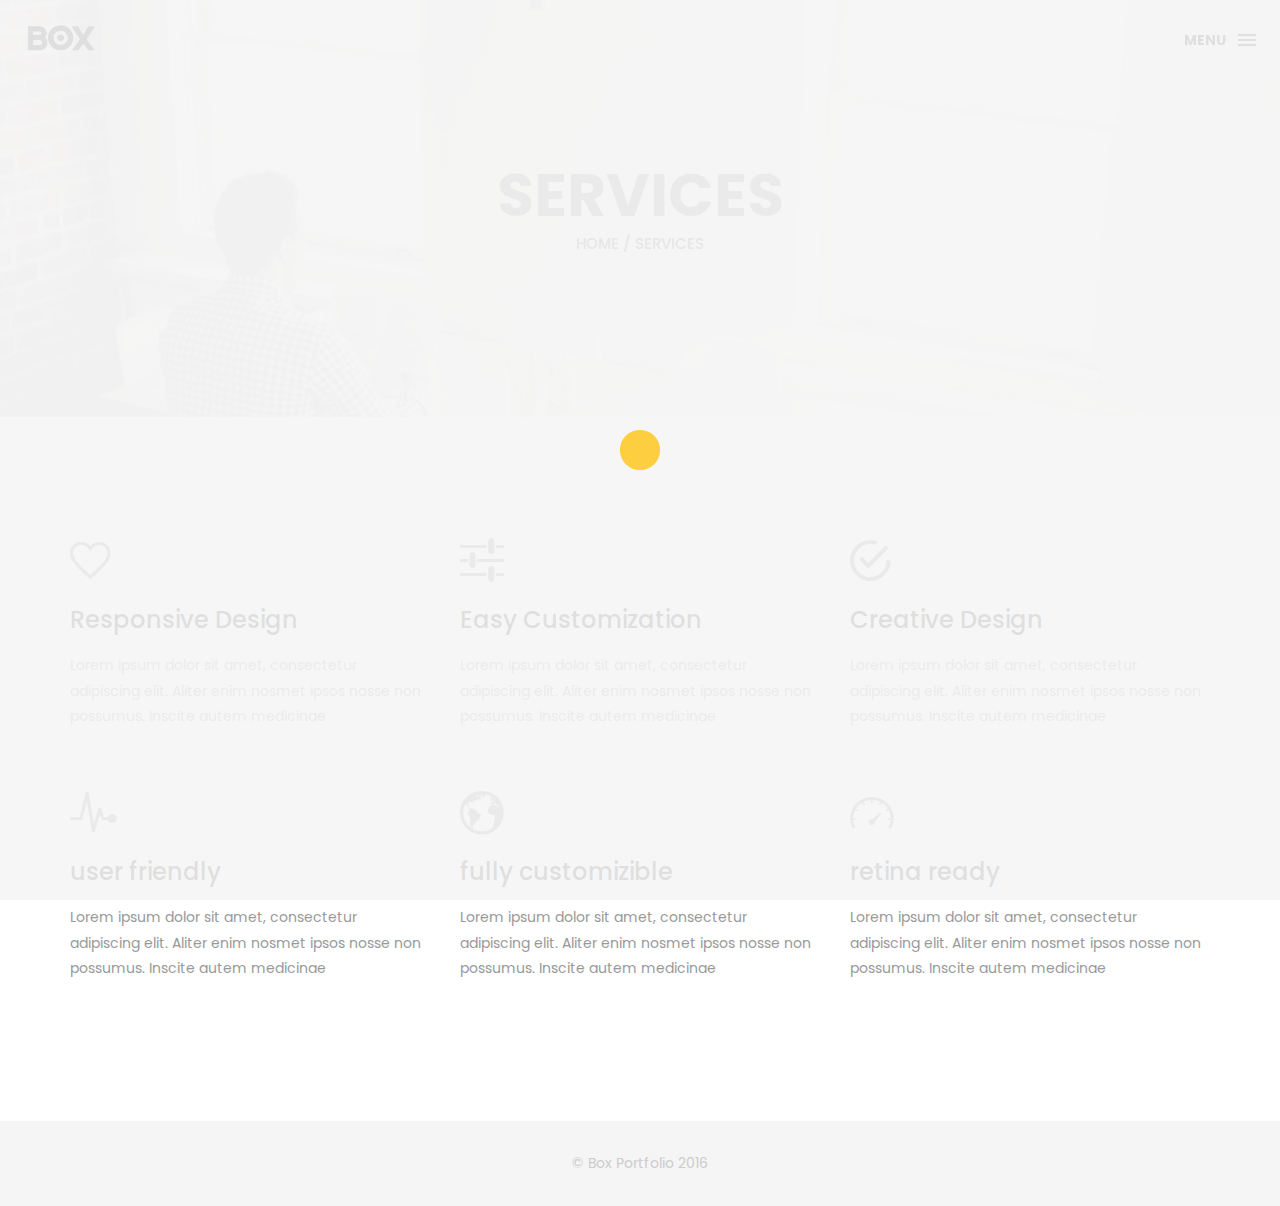
<file: services.html>
<!DOCTYPE html>
<html lang="en">

<head>
    <meta charset="utf-8">
    <meta http-equiv="X-UA-Compatible" content="IE=edge">
    <meta name="viewport" content="width=device-width, initial-scale=1">
    <!-- The above 3 meta tags *must* come first in the head; any other head content must come *after* these tags -->
    <title>Box personal portfolio Template</title>
    <link rel="icon" href="img/fav.png" type="image/x-icon">

    <!-- Bootstrap -->
    <link href="css/bootstrap.min.css" rel="stylesheet">
    <link href="ionicons/css/ionicons.min.css" rel="stylesheet">

    <!-- main css -->
    <link href="css/style.css" rel="stylesheet">


    <!-- modernizr -->
    <script src="js/modernizr.js"></script>

    <!-- HTML5 shim and Respond.js for IE8 support of HTML5 elements and media queries -->
    <!-- WARNING: Respond.js doesn't work if you view the page via file:// -->
    <!--[if lt IE 9]>
      <script src="https://oss.maxcdn.com/html5shiv/3.7.2/html5shiv.min.js"></script>
      <script src="https://oss.maxcdn.com/respond/1.4.2/respond.min.js"></script>
    <![endif]-->
</head>

<body>

    <!-- Preloader -->
    <div id="preloader">
        <div class="pre-container">
            <div class="spinner">
                <div class="double-bounce1"></div>
                <div class="double-bounce2"></div>
            </div>
        </div>
    </div>
    <!-- end Preloader -->

    <div class="container-fluid">
        <!-- box header -->
        <header class="box-header">
            <div class="box-logo">
                <a href="index.html"><img src="img/logo.png" width="80" alt="Logo"></a>
            </div>
            <!-- box-nav -->
            <a class="box-primary-nav-trigger" href="#0">
                <span class="box-menu-text">Menu</span><span class="box-menu-icon"></span>
            </a>
            <!-- box-primary-nav-trigger -->
        </header>
        <!-- end box header -->

        <!-- nav -->
        <nav>
            <ul class="box-primary-nav">
                <li class="box-label">About me</li>

                <li><a href="index.html">Intro</a></li>
                <li><a href="about.html">About me</a></li>
                <li><a href="services.html">services</a> <i class="ion-ios-circle-filled color"></i></li>
                <li><a href="portfolio.html">portfolio</a></li>
                <li><a href="contact.html">contact me</a></li>



                <li class="box-label">Follow me</li>

                <li class="box-social"><a href="#0"><i class="ion-social-facebook"></i></a></li>
                <li class="box-social"><a href="#0"><i class="ion-social-instagram-outline"></i></a></li>
                <li class="box-social"><a href="#0"><i class="ion-social-twitter"></i></a></li>
                <li class="box-social"><a href="#0"><i class="ion-social-dribbble"></i></a></li>
            </ul>
        </nav>
        <!-- end nav -->
    </div>

    <!-- top bar -->
    <div class="top-bar">
        <h1>services</h1>
        <p><a href="#">Home</a> / Services</p>
    </div>
    <!-- end top bar -->

    <div class="container main-container">
        <div class="clearfix">

            <!-- service-box -->
            <div class="col-md-4 service-box">
                <i class="ion-android-favorite-outline size-50"></i>
                <h3>Responsive Design</h3>
                <div class="h-10"></div>
                <p>Lorem ipsum dolor sit amet, consectetur adipiscing elit. Aliter enim nosmet ipsos nosse non possumus. Inscite autem medicinae </p>
            </div>
            <!-- end service-box -->

            <!-- service-box -->
            <div class="col-md-4 service-box">
                <i class="ion-android-options size-50"></i>
                <h3>Easy Customization</h3>
                <div class="h-10"></div>
                <p>Lorem ipsum dolor sit amet, consectetur adipiscing elit. Aliter enim nosmet ipsos nosse non possumus. Inscite autem medicinae </p>
            </div>
            <!-- end service-box -->

            <!-- service-box -->
            <div class="col-md-4  service-box">
                <i class="ion-android-checkmark-circle size-50"></i>
                <h3>Creative Design</h3>
                <div class="h-10"></div>
                <p>Lorem ipsum dolor sit amet, consectetur adipiscing elit. Aliter enim nosmet ipsos nosse non possumus. Inscite autem medicinae </p>
            </div>
            <!-- end service-box -->

            <!-- service-box -->
            <div class="col-md-4  service-box">
                <i class="ion-ios-pulse-strong size-50"></i>
                <h3>user friendly</h3>
                <div class="h-10"></div>
                <p>Lorem ipsum dolor sit amet, consectetur adipiscing elit. Aliter enim nosmet ipsos nosse non possumus. Inscite autem medicinae </p>
            </div>
            <!-- end service-box -->

            <!-- service-box -->
            <div class="col-md-4  service-box">
                <i class="ion-earth size-50"></i>
                <h3>fully customizible</h3>
                <div class="h-10"></div>
                <p>Lorem ipsum dolor sit amet, consectetur adipiscing elit. Aliter enim nosmet ipsos nosse non possumus. Inscite autem medicinae </p>
            </div>
            <!-- end service-box -->

            <!-- service-box -->
            <div class="col-md-4  service-box">
                <i class="ion-speedometer size-50"></i>
                <h3>retina ready</h3>
                <div class="h-10"></div>
                <p>Lorem ipsum dolor sit amet, consectetur adipiscing elit. Aliter enim nosmet ipsos nosse non possumus. Inscite autem medicinae </p>
            </div>
            <!-- end service-box -->

        </div>
    </div>


    <!-- footer -->
    <footer>
        <div class="container-fluid">
            <p class="copyright">© Box Portfolio 2016</p>
        </div>
    </footer>
    <!-- end footer -->

    <!-- back to top -->
    <a href="#0" class="cd-top"><i class="ion-android-arrow-up"></i></a>
    <!-- end back to top -->



    <!-- jQuery -->
    <script src="js/jquery-2.1.1.js"></script>
    <!--  plugins -->
    <script src="js/bootstrap.min.js"></script>
    <script src="js/menu.js"></script>
    <script src="js/animated-headline.js"></script>
    <script src="js/isotope.pkgd.min.js"></script>


    <!--  custom script -->
    <script src="js/custom.js"></script>

</body>

</html>
</file>
